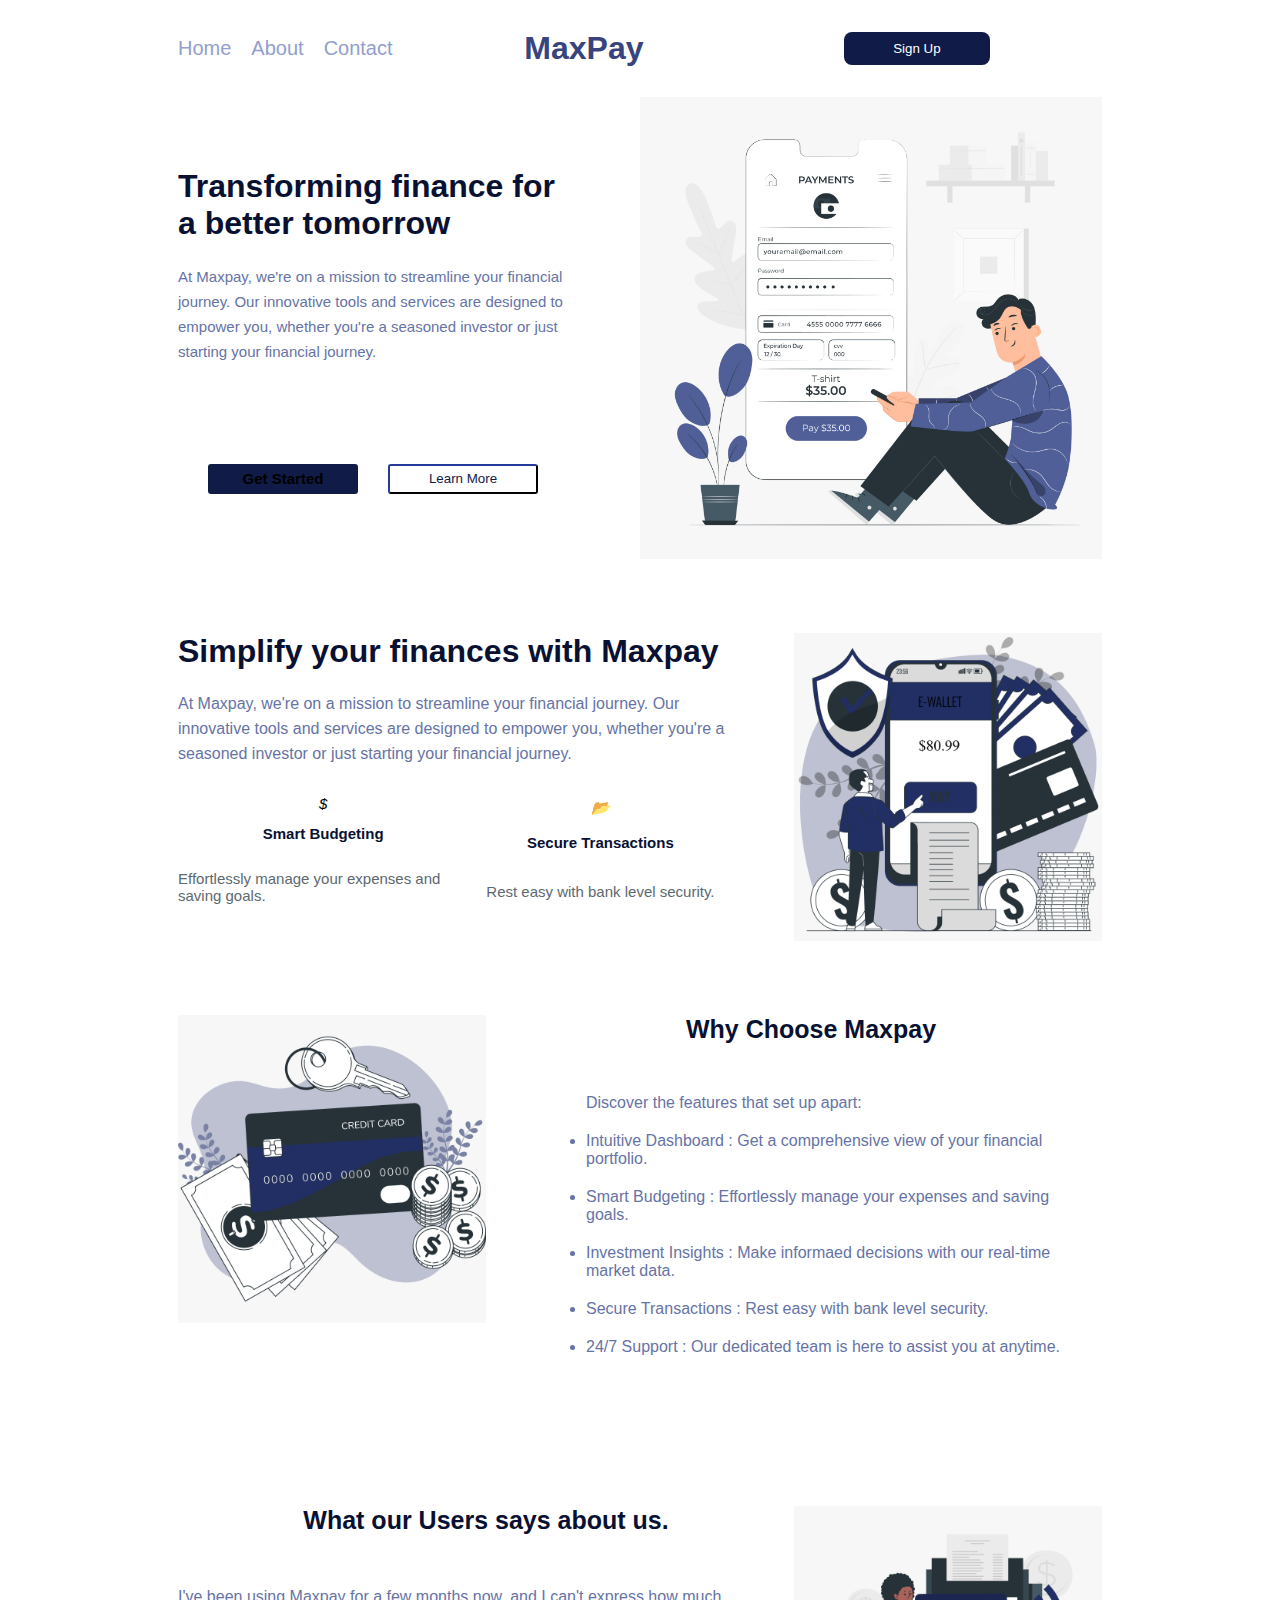
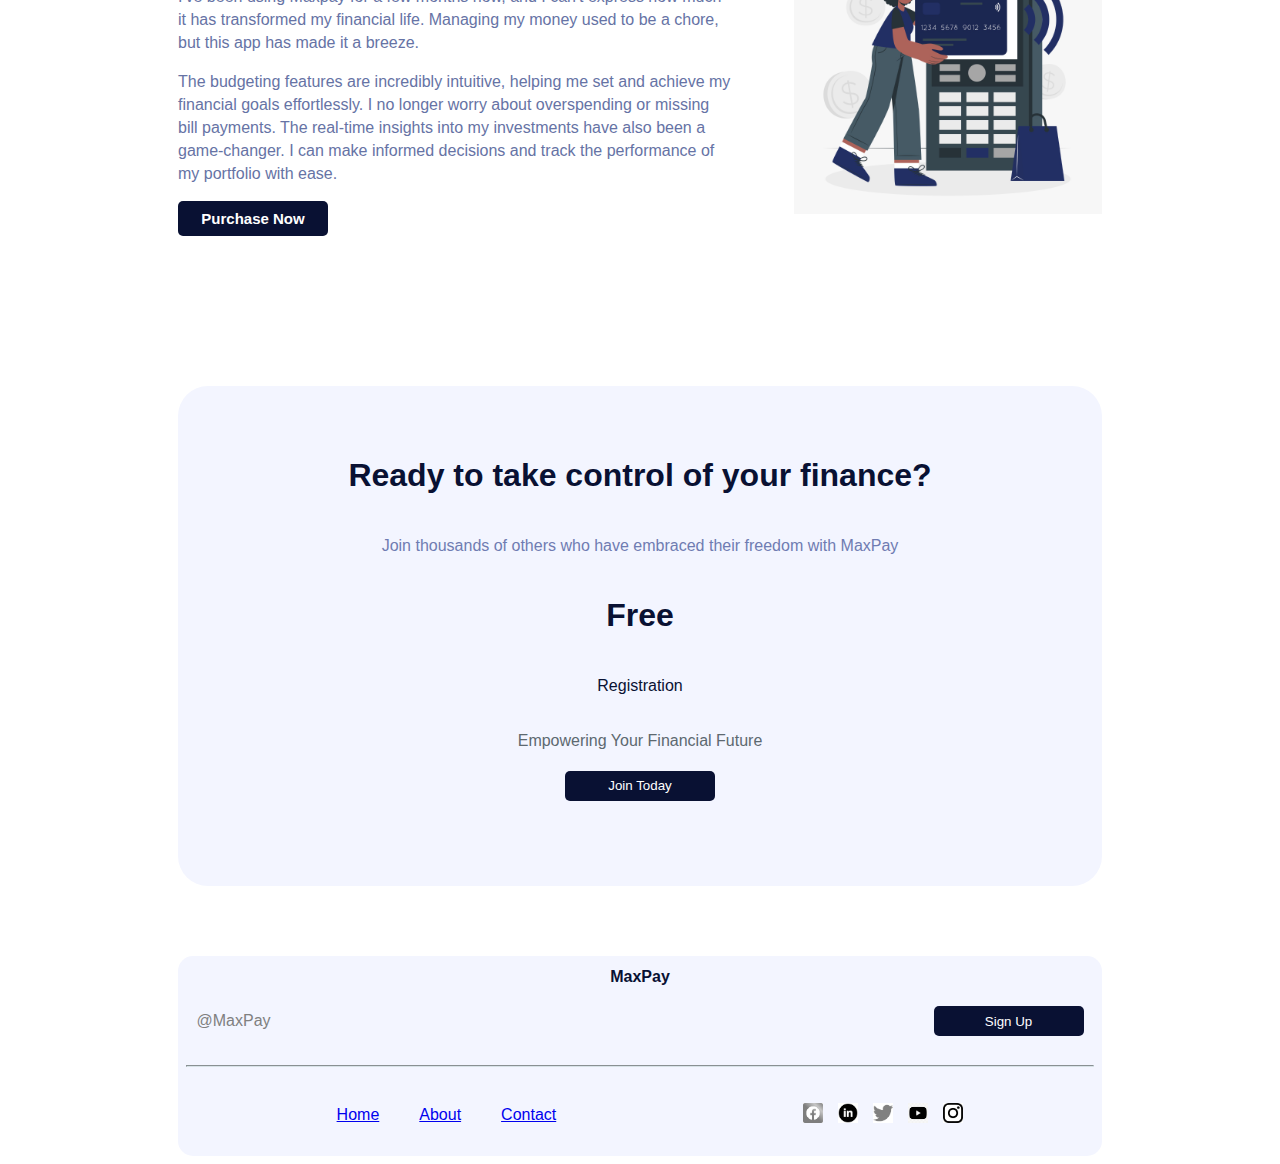
<file: index.html>
<!DOCTYPE html>
<html>
<head>
  <title>MAXPAY CLONE</title>

<link rel="stylesheet" href="maxpay.css">

</head>
<body>

<div class="whole">



<div class="header">
  <div class="lime">
    <div class="hac">
    <a href="#"  class="nav-link">Home</a>
    <a href="#" class="nav-link">About</a>
    <a href="#" class="nav-link">Contact</a>
  </div>
</div>
  
  
  <div class="mpsu">
    <a href="#" class="navbar-brand">MaxPay</a>
    <a href="#" class="success1"><button class="success">Sign Up</button></a>
  </div>
</div>


<div class="first">
<div class="finance-col">
  <div class="finance">
  <h1 class="tfb">Transforming finance for a better tomorrow</h1>
  <p class="tfb-para">At Maxpay, we're on a mission to 
    streamline your financial journey. Our innovative tools
     and services are designed to empower you, whether you're a 
    seasoned investor or just starting your financial journey.</p>
  </div>
  <div class="button">
    <div class="buttonoo">
      <button class="buttono">Get Started</button>
    </div>
    <div class="buttontt">
      <button class="buttont">Learn More</button>
    </div>    
  </div>
    
</div>

<div class="finance-img">
  <img src="AMO/PAYMENT.jpg" class="finance-image">
</div>
</div>



<div class="second">
  <div class="wallet-col">
    <div class="tfbbs">
    <h1 class="tfbb">Simplify your finances with Maxpay</h1>
    <p class="tfbb-para">At Maxpay, we're on a mission to 
      streamline your financial journey. Our innovative tools
       and services are designed to empower you, whether you're a 
      seasoned investor or just starting your financial journey.</p>
    </div>
    <div class="btd">
    <div class="buttonn">
      <i>&dollar;</i>
      <h1 class="h1">Smart Budgeting</h1>
      <p class="h1e">Effortlessly manage your expenses and saving goals.</p>
      </div>   
      <div class="buttonn1">
        <i>&#x1F4C2;</i>
        <h1 class="h1">Secure Transactions</h1>
        <p class="h1e">Rest easy with bank level security.</p> 
    </div>
  </div>
  </div>
  
  <div class="wallet">
    <img src="AMO/PAYMENT1.jpg" class="wallet-image">
  </div>
  </div>


  <div class="third">

    <div class="card">
      <img src="AMO/CARD.jpg" class="card-image">
    </div>
    <div class="card-col">
      <h1 class="cards">Why Choose Maxpay</h1>
      <div class="cards-para">
      <p class="card-para">Discover the features that set up apart:</p>
        <li class="card-paras">Intuitive Dashboard : Get a comprehensive view of your financial portfolio.</li>
        <li class="card-paras">Smart Budgeting : Effortlessly manage your expenses and saving goals.</li>
        <li class="card-paras">Investment Insights : Make informaed decisions with our real-time market data.</li>
        <li class="card-paras">Secure Transactions : Rest easy with bank level security.</li>
        <li class="card-paras">24/7 Support : Our dedicated team is here to assist you at anytime.</li>
      </div>
      
    </div>
    </div>


    <div class="fourth">
      <div class="card2-col">
        <h1 class="tf">What our Users says about us.</h1>
        <p class="tf-para">I've been using Maxpay for a few months now, 
          and I can't express how much it has transformed my financial 
          life. Managing my money used to be a chore, 
          but this app has made it a breeze.</p>
          <p class="tf-para1">The budgeting features are incredibly intuitive, 
            helping me set and achieve my financial goals 
            effortlessly. I no longer worry about overspending 
            or missing bill payments. The real-time insights 
            into my investments have also been a game-changer. 
            I can make informed decisions and track the performance 
            of my portfolio with ease.</p>
        <div class="but">
          <div class="buts">
            <button class="buttos">Purchase Now</button>
          </div>   
        </div>
          
      </div>
      
      <div class="card2">
        <img src="AMO/CARD2.jpg" class="card2-image">
      </div>
      </div>



<div class="last">
  <div class="lasto">
<h1 class="h11">Ready to take control of your finance?</h1>
  <p class="p11">Join thousands of others who have embraced their freedom with MaxPay</p>
  <h1 class="h12">Free</h1>
  <p class="p12">Registration</p>
  <p class="p13">Empowering Your Financial Future</p>
  <button class="buss">Join Today</button>
</div>
</div>


<div class="lastss">
<h1 class="h1">MaxPay</h1>
<div class="lastoss">
  <p class="p">@MaxPay</p>
  <button class="buss">Sign Up</button>
</div>
<hr>
 <div class="icc">
<div class="ha">
  <a class="a" href="#">Home</a>
  <a class="a" href="#">About</a>
  <a class="a" href="#">Contact</a>
</div>
<div class="icons">
  <a href="#"><img src="AMO/facebook.jpg" class="icon"></a>
  <a href="#"><img src="AMO/linkedin.png" class="icon"></a>
  <a href="#"><img src="AMO/twitter.png" class="icon"></a>
  <a href="#"><img src="AMO/youtube.png" class="icon"></a>
  <a href="#"><img src="AMO/instagram.png" class="icon"></a>






</div>


 </div>

</div>

</div>
</body>
</html>
</file>
<file: maxpay.css>
body{
  overflow-x: hidden;
  font-family: arial;
  -webkit-user-drag: none;
  -webkit-user-select: none;
}

.whole{

  margin-left: 170px;
  margin-right: 170px;
  padding: 0px;
}


.header{
  display: flex;
  flex-direction: row;
  align-items: center;
  justify-content: space-between;
  margin-top: 30px;
}

.nav-link{
text-decoration: none;
padding-right: 20px;
color: rgb(146, 158, 204);
    cursor: pointer;
    font-size: 20px;
    font-family: arial;
}

.navbar-brand{
  text-decoration: none;
  display: flex;
  flex-direction: row;
  align-items: center;
  margin-right: 200px;
  font-size: 30px;
  font-family: arial;
  color: #37447e;
    font-weight: 700;
    font-size: 2em;
}

.lime{
display: flex;
flex-direction: row;
justify-content: space-between;

}
.hac{
  display: flex;
  flex-direction: row;
  justify-content: start;
  justify-content: space-between;
  color: rgb(102, 115, 165);
  text-decoration: none;
}

.mpsu{
  display: flex;
  flex-direction: row;
  justify-content: center;
  width: 100%;
  align-items: center;

}

.success{
  display: flex;
  flex-direction: row;
  width: 100%;
  background-color: #111b47;
    width: 11em;
    height: 2.5em;
    justify-content: space-evenly;
    align-items: center;
    border: none;
    color: white;
    border-radius: 8px;
    text-decoration: none;
    cursor: pointer;
  }

  .success1{
    text-decoration: none;
  }

.first{
  display: grid;
  grid-template-columns: 1fr 1fr;
  margin-top: 30px;
  width: 100%;
  
}
.finance{
  width: 85%;

}

.finance-col{
width: 100%;
padding-top: 50px;

}

.finance-img{
width: 100%;
}

.finance-image{
  width: 100%;

}

.tfb{
  font-family: arial;
  font-weight: bold;
  color: rgb(9, 17, 51);

}

.tfb-para{
  color: rgb(102, 115, 165);
  font-size: 15px;
  line-height: 25px;
}


.button{
  display: flex;
  flex-direction: row;
  margin-top: 100px;
  margin-left: 30px;
}

.buttono{
  font-family: arial;
  width: 150px;
  font-weight: bold;
  font-size: 15px;
  background-color: rgb(17, 27, 71);
  color: black;
  height: 30px;
  border: none;
  border-radius: 3px;
  cursor: pointer;

}
.buttont{
  font-family: arial;
  width: 150px;
  background-color: white;
  color: rgb(17, 27, 71);
  height: 30px;
  border-color: rgb(17, 27, 71);
  border-radius: 3px;
  cursor: pointer;
  
}

.buttonoo{
  margin-right: 30px;
}


.second{
  display: grid;
  grid-template-columns: 2fr 1fr;
  margin-top: 70px;
  width: 100%;
}

.wallet{
  width: 100%;
}
.wallet-image{
  width: 100%;

}
.wallet-col{
  width: 100%;
}

.tfbbs{
  width: 90%;
}



.tfbb{
  font-family: arial;
  font-weight: bold;
  margin-top: 0px;
  color: rgb(9, 17, 51);

}

.tfbb-para{
  color: rgb(102, 115, 165);
  line-height: 25px;
}


.buttonn{
  display: flex;
  flex-direction: column;
  margin-top: 0px;
  align-items: center;
  height: 100%;
  width: 55%;
    justify-content: space-evenly;
   

}


.buttonn1{
  display: flex;
  flex-direction: column;
  margin-top: 0px;
  align-items: center;
  width: 50%;
  height: 100%;
    justify-content: space-evenly;
}

.one{
  font-size: 20px;
  display: flex;
  flex-direction: row;
  justify-content: center;
}

.two{
  display: flex;
  flex-direction: row;
  justify-content: center;
}

.buttonos{
  font-family: arial;
  width: 150px;
  background-color: blue;
  color: black;
  height: 30px;
  border: none;
  border-radius: 3px;

}

.btd{
display: flex;
flex-direction: row;
max-width: 1140px;
width: 90%;
height: 10em;
justify-content: space-evenly;
align-items: center;
margin-left: 0px;
margin-right: 0px;
font-size: 15px;


}


.buttonts{
  font-family: arial;
  width: 150px;
  background-color: white;
  color: blue;
  height: 30px;
  border-color: blue;
  border-radius: 3px;
  
}

.buttons{
  margin-right: 30px;
}

.third{
  display: grid;
  grid-template-columns: 1fr 2fr;
  margin-top: 70px;
  width: 100%;
}


.card{
  width: 100%;
}
.card-image{
  width: 100%;
}
.card-col{
  width: 100%;
}


.cards{
  font-family: arial;
  font-size: 25px;
  margin-top: 0px;
  align-items: center;
  padding-left: 100px;
  margin-left: 100px;
  color: rgb(9, 17, 51);
  width: 100%;

}

.card-para{
  color: rgb(102, 115, 165);
  width: 100%;
  align-items: center;
  justify-content: space-evenly;
}

.card-paras{
  width: 87%;
  align-items: center;
  justify-content: space-evenly;
  margin-top: 20px;
  font-family: arial;
  font-size: 16px;
}

.cards-para{
  font-family: arial;
  color: rgb(102, 115, 165);
  align-items: center;
  justify-content: space-evenly;
  padding-left: 50px;
  margin-left: 50px;
  width: 93%;
  margin-top: 50px;
}



.fourth{
  display: grid;
  grid-template-columns: 2fr 1fr;
  margin-top: 70px;
  width: 100%;
  margin-top: 150px;
  height: 100%;
}


.card2{
  width: 100%;
}
.card2-image{
  width: 100%;
}
.card2-col{
  width: 100%;
}


.tf{
  font-family: arial;
  font-weight: bold;
  font-size: 25px;
  margin-bottom: 50px;
  margin-top: 0px;
  color: rgb(9, 17, 51);
  display: flex;
  flex-direction: column;
  align-items: center;
  width: 100%;

}

.tf-para{
  color: rgb(102, 115, 165);
  margin-top: 50px;
  line-height: 23px;
  font-family: arial;
  width: 90%;
}

.tf-para1{
  font-family: arial;
  color: rgb(102, 115, 165);
  margin-top: 0px;
  width: 90%;
  line-height: 23px;
}


.but{
  display: flex;
  flex-direction: row;
  width: 100%;
}

.buttos{
  font-family: arial;
  font-size: 15px;
  font-weight: bold;
  width: 150px;
  background-color: rgb(9, 17, 51);
  color: white;
  height: 35px;
  border: none;
  border-radius: 5px;
  align-items: center;
  cursor: pointer;

}


.buts{
  margin-right: 30px;
}

.last{
  display: flex;
  flex-direction: column;
  flex: 1;
  background-color: rgb(243, 245, 255);
  border-radius: 30px;
  width: 100%;
  height: 500px;
  margin-top: 150px;
  align-items: center;
  color:  rgb(9, 17, 51);;
}

.lasto{
  display: flex;
  flex-direction: column;
  align-items: center;
  width: 100%;
  margin-top: 50px;
}

.lasts{
  display: flex;
  flex-direction: row;
  background-color: rgb(243, 245, 255);
  border-radius: 20px;
  width: 100%;
  height: 200px;
  margin-top: 150px;
  align-items: center;
}

.lastos{
  display: flex;
  flex-direction: column;
  width: 100%;
}


.lastss{
  display: flex;
  flex-direction: column;
  align-items: center;
  justify-content: space-evenly;
  background-color: rgb(243, 245, 255);
  border-radius: 15px;
  width: 100%;
  height: 200px;
  margin-top: 70px;
}

.lastoss{
  height: 3em;
  display: flex;
  flex-direction: row;
  justify-content: space-between;
  align-items: center;
  width: 96%;
  margin-top: 0px;
  padding-top: 0px;
}

hr{
  width: 98%;
    color: rgb(215, 226, 231);
    border-width: 1px;
    border-width: 1px;
    border-color:  rgb(215, 226, 231);;
}

.h1{
margin-top: 0PX;
margin-bottom: 0px;
font-size: 1em;
color: rgb(9, 17, 51);
}

.h1e{
  font-size: 1em;
    color: rgb(93, 105, 112);
}

.p{
color: gray;
}

.buss{

  justify-content: center;
  width: 150px;
  background-color:  rgb(9, 17, 51);
  color: white;
  border: none;
 height: 30px;
 border-radius: 5px;
 cursor: pointer; 
}

.icc{
  display: flex;
  flex-direction: row;
  justify-content: space-between;
  width: 70%;
}

.icons{
  display: flex;
  flex-direction: row;
  width: 100%;
  justify-content: end;
  align-items: center;
  
}

.icon{
  width: 20px;
  height: 20px;
  justify-content: end;
  justify-content: space-between;
  align-items: center;
  padding-left: 15px;
  cursor: pointer;
  

}

.ha{
  display: flex;
  flex-direction: row;
  width: 90%;
}

.a{margin: 20px;
  cursor: pointer;
}

.h11{
  font-family: arial;
  padding-bottom: 5px;

}

.h12{
  font-family: arial;
  padding-bottom: 5px;
}
.p11{
  font-family: arial;
  padding-bottom: 5px;
  color: rgb(111, 124, 178);;
}
.p12{
  font-family: arial;
  padding-bottom: 5px;
  color: rgb(9, 17, 51);
}

.p13{
  font-family: arial;
  padding-bottom: 5px;
  color: rgb(93, 105, 112);
}
</file>
